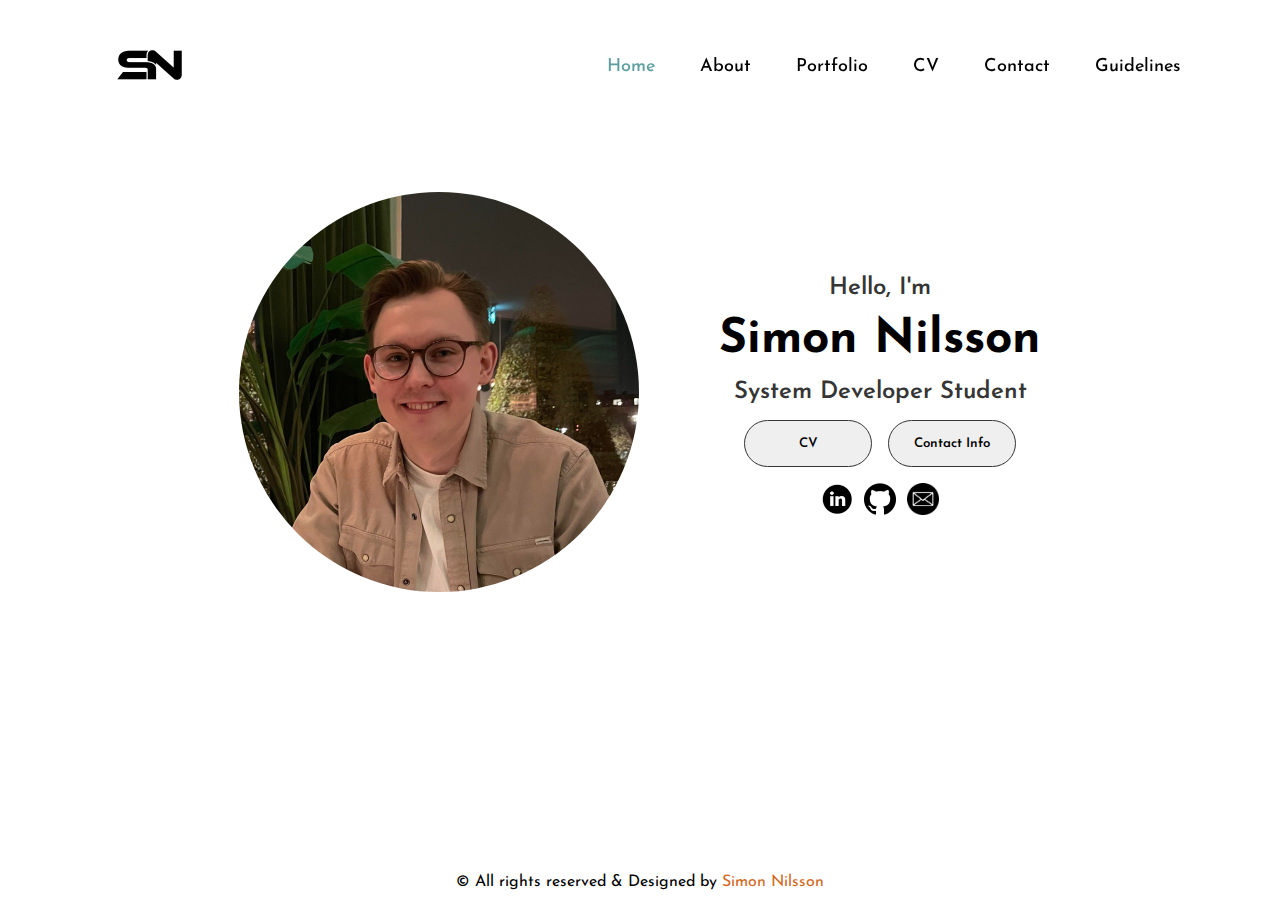
<file: Index.html>
<!DOCTYPE html>
<html lang="en">
  <head>
    <meta charset="UTF-8" />
    <meta name="viewport" content="width=device-width, initial-scale=1.0" />
    <title>CV</title>
    
    <link rel="stylesheet" href="https://fonts.googleapis.com/css2?family=Josefin+Sans:ital,wght@0,100..700;1,100..700&display=swap">
    <link rel="stylesheet" href="CSS/style.css" />
    
  </head>
  <body>
    <header class="header">
      <a href="Index.html" class="logo"
        ><img src="Images/snlogo-removebg-preview.png" alt="Simon N Logo"
      /></a>
      <nav class="navbar">
        <a href="Index.html" class="active">Home</a>
        <a href="about.html">About</a>
        <a href="portfolio.html">Portfolio</a>
        <a href="CV.html">CV</a>
        <a href="contact.html">Contact</a>
        <a href="WCAGA+AA.html">Guidelines</a>
      </nav>
    </header>
    <section id="profile">
      <div class="section-pic-container">
        <img src="/Images/simon.jpg" alt="Simon Profile Picture" />
      </div>
      <div class="section-text">
        <p class="section-text-p1">Hello, I'm</p>
        <h1 class="title">Simon Nilsson</h1>
        <p class="section-text-p2">System Developer Student</p>
        <div class="btn-container">
          <a href="CV.html"><button class="btn btn-color1">CV</button></a>
          <a href="contact.html"
            ><button class="btn btn-color2">Contact Info</button></a
          >
        </div>
        <div id="socials-container">
          <a
            href="https://www.linkedin.com/in/simon-nilsson-925992185/"
            target="_blank"
            ><img
              src="Images/Linkedin.png"
              alt="My LinkedIn profile."
              class="icon"
          /></a>

          <a href="https://github.com/simonnilsson9" target="_blank"
            ><img
              src="/Images/Github.png"
              alt="My Github profile."
              class="icon"
          /></a>

          <a href="mailto:simon.nilsson.10@gmail.com" target="_blank"
            ><img src="/Images/e-mail.png" alt="My e-mail adress." class="icon"
          /></a>
        </div>
      </div>
    </section>
    <footer>
      <p>
        &copy; All rights reserved & Designed by
        <span class="designer">Simon Nilsson</span>
      </p>
    </footer>
  </body>
</html>
</file>
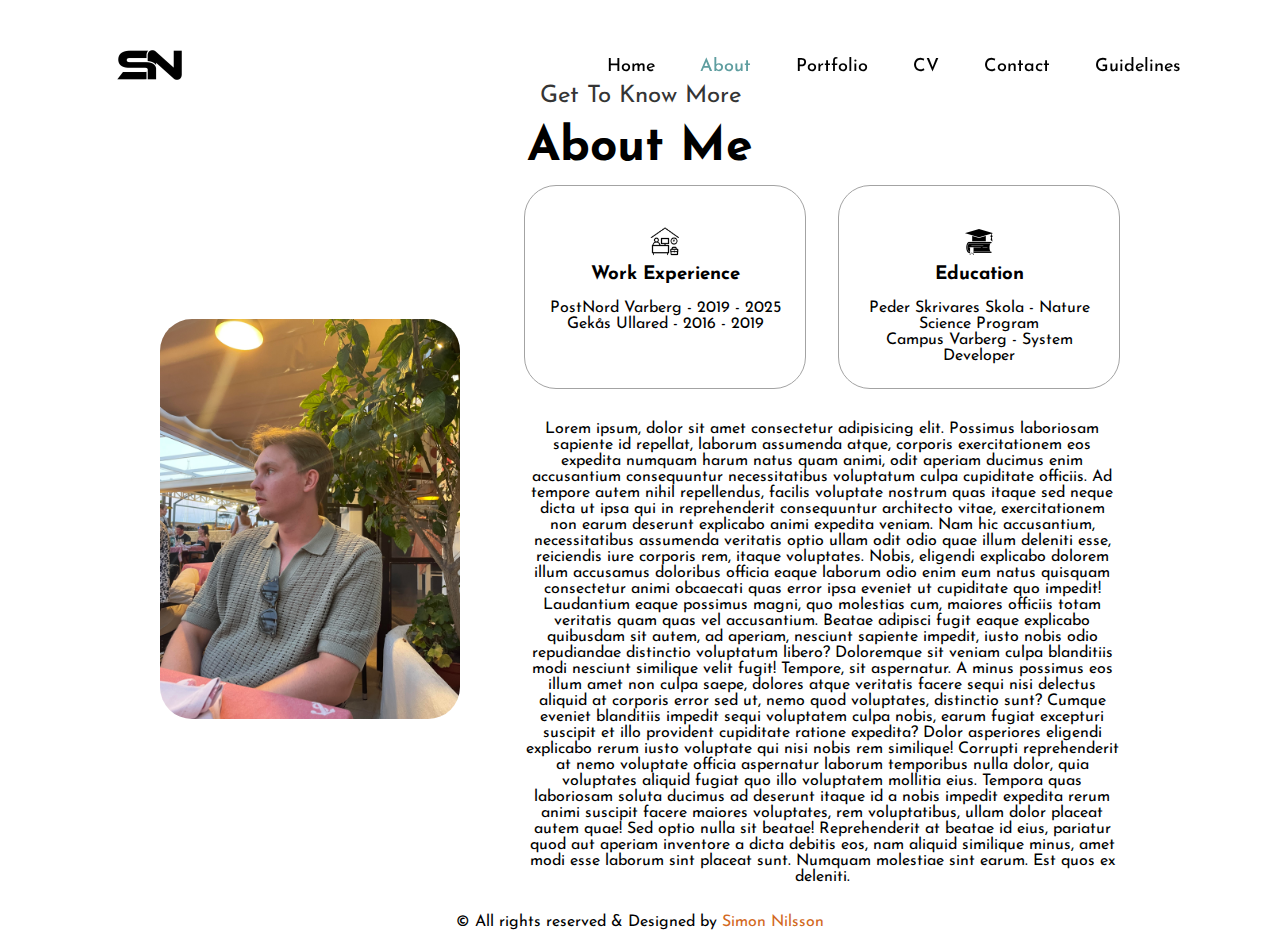
<file: about.html>
<!DOCTYPE html>
<html lang="en">
  <head>
    <meta charset="UTF-8" />
    <meta name="viewport" content="width=device-width, initial-scale=1.0" />
    <title>About Me</title>
    <link
      rel="stylesheet"
      href="https://fonts.googleapis.com/css2?family=Josefin+Sans:ital,wght@0,100..700;1,100..700&display=swap"
    />
    <link rel="stylesheet" href="CSS/style.css" />
  </head>
  <body>
    <header class="header">
      <a href="Index.html" class="logo"
        ><img src="Images/snlogo-removebg-preview.png" alt="Simon N Logo"
      /></a>

      <nav class="navbar">
        <a href="Index.html">Home</a>
        <a href="about.html" class="active">About</a>
        <a href="portfolio.html">Portfolio</a>
        <a href="CV.html">CV</a>
        <a href="contact.html">Contact</a>
        <a href="WCAGA+AA.html">Guidelines</a>
      </nav>
    </header>
    <section id="about">
      <p class="section-text-p1">Get To Know More</p>
      <h1 class="title-about">About Me</h1>
      <div class="section-container">
        <div class="section--pic-container">
          <img
            src="/Images/aboutme.jpg"
            alt="Profile picture"
            class="about-pic"
          />
        </div>
        <div class="about-details-container">
          <div class="about-containers">
            <div class="details-container">
              <img src="Images/work.png" alt="Work" class="icon" />
              <h3>Work Experience</h3>
              <br />
              <p>
                PostNord Varberg - 2019 - 2025 <br />Gekås Ullared - 2016 - 2019
              </p>
            </div>
            <div class="details-container">
              <img src="Images/education.png" alt="Education" class="icon" />
              <h3>Education</h3>
              <br />
              <p>
                Peder Skrivares Skola - Nature Science Program <br />Campus
                Varberg - System Developer
              </p>
            </div>
          </div>
          <div class="text-container">
            <p>
              Lorem ipsum, dolor sit amet consectetur adipisicing elit. Possimus
              laboriosam sapiente id repellat, laborum assumenda atque, corporis
              exercitationem eos expedita numquam harum natus quam animi, odit
              aperiam ducimus enim accusantium consequuntur necessitatibus
              voluptatum culpa cupiditate officiis. Ad tempore autem nihil
              repellendus, facilis voluptate nostrum quas itaque sed neque dicta
              ut ipsa qui in reprehenderit consequuntur architecto vitae,
              exercitationem non earum deserunt explicabo animi expedita veniam.
              Nam hic accusantium, necessitatibus assumenda veritatis optio
              ullam odit odio quae illum deleniti esse, reiciendis iure corporis
              rem, itaque voluptates. Nobis, eligendi explicabo dolorem illum
              accusamus doloribus officia eaque laborum odio enim eum natus
              quisquam consectetur animi obcaecati quas error ipsa eveniet ut
              cupiditate quo impedit! Laudantium eaque possimus magni, quo
              molestias cum, maiores officiis totam veritatis quam quas vel
              accusantium. Beatae adipisci fugit eaque explicabo quibusdam sit
              autem, ad aperiam, nesciunt sapiente impedit, iusto nobis odio
              repudiandae distinctio voluptatum libero? Doloremque sit veniam
              culpa blanditiis modi nesciunt similique velit fugit! Tempore, sit
              aspernatur. A minus possimus eos illum amet non culpa saepe,
              dolores atque veritatis facere sequi nisi delectus aliquid at
              corporis error sed ut, nemo quod voluptates, distinctio sunt?
              Cumque eveniet blanditiis impedit sequi voluptatem culpa nobis,
              earum fugiat excepturi suscipit et illo provident cupiditate
              ratione expedita? Dolor asperiores eligendi explicabo rerum iusto
              voluptate qui nisi nobis rem similique! Corrupti reprehenderit at
              nemo voluptate officia aspernatur laborum temporibus nulla dolor,
              quia voluptates aliquid fugiat quo illo voluptatem mollitia eius.
              Tempora quas laboriosam soluta ducimus ad deserunt itaque id a
              nobis impedit expedita rerum animi suscipit facere maiores
              voluptates, rem voluptatibus, ullam dolor placeat autem quae! Sed
              optio nulla sit beatae! Reprehenderit at beatae id eius, pariatur
              quod aut aperiam inventore a dicta debitis eos, nam aliquid
              similique minus, amet modi esse laborum sint placeat sunt. Numquam
              molestiae sint earum. Est quos ex deleniti.
            </p>
          </div>
        </div>
      </div>
    </section>
    <footer>
      <p>
        &copy; All rights reserved & Designed by
        <span class="designer">Simon Nilsson</span>
      </p>
  </footer>
  </body>
</html>
</file>
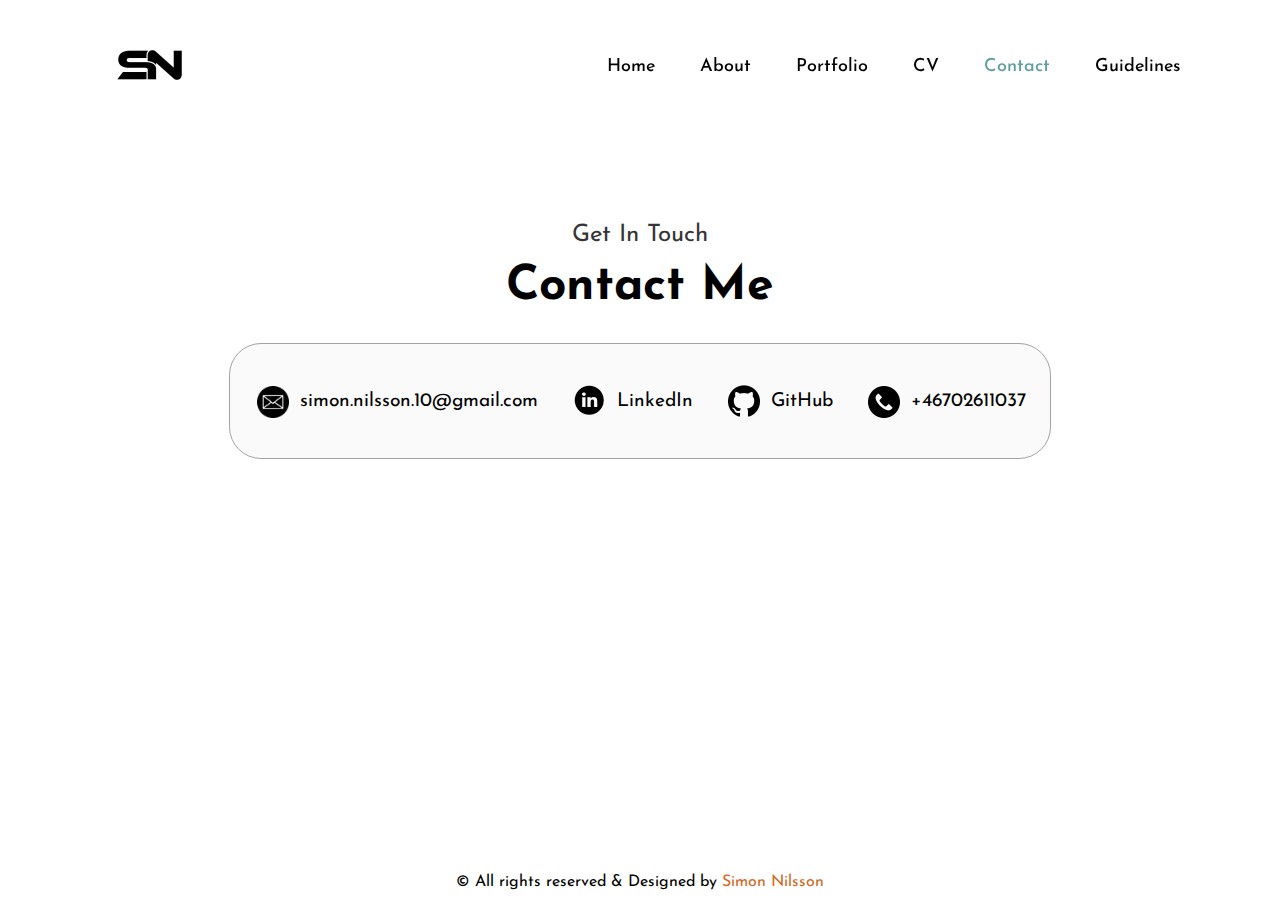
<file: contact.html>
<!DOCTYPE html>
<html lang="en">
  <head>
    <meta charset="UTF-8" />
    <meta name="viewport" content="width=device-width, initial-scale=1.0" />
    <title>Contact Me</title>
    <link rel="stylesheet" href="https://fonts.googleapis.com/css2?family=Josefin+Sans:ital,wght@0,100..700;1,100..700&display=swap">
    <link rel="stylesheet" href="CSS/style.css" />
    
  </head>
  <body>
    <header class="header">
      <a href="Index.html" class="logo"
        ><img src="Images/snlogo-removebg-preview.png" alt="Simon N Logo"
      /></a>
      <nav class="navbar">
        <a href="Index.html">Home</a>
        <a href="about.html">About</a>
        <a href="portfolio.html">Portfolio</a>
        <a href="CV.html">CV</a>
        <a href="contact.html" class="active">Contact</a>
        <a href="WCAGA+AA.html">Guidelines</a>
      </nav>
    </header>
    <section id="contact">
      <p class="section-text-p1">Get In Touch</p>
      <h1 class="title">Contact Me</h1>
      <div class="contact-info-upper-container">
        <div class="contact-info-container">
          <img
            src="/Images/e-mail.png"
            alt="e-mail"
            class="icon contact-icon-email"
          />
          <p>
            <a href="mailto:simon.nilsson.10@gmail.com"
              >simon.nilsson.10@gmail.com</a
            >
          </p>
        </div>
        <div class="contact-info-container">
          <img
            src="/Images/Linkedin.png"
            alt="LinkedIn"
            class="icon contact-icon"
          />
          <p>
            <a href="https://www.linkedin.com/in/simon-nilsson-925992185/"
              >LinkedIn</a
            >
          </p>
        </div>
        <div class="contact-info-container">
          <img
            src="/Images/Github.png"
            alt="Github"
            class="icon contact-icon"
          />
          <p>
            <a href="https://github.com/simonnilsson9/"
              >GitHub</a
            >
          </p>
        </div>
        <div class="contact-info-container">
          <img
            src="/Images/phone.png"
            alt="phone"
            class="icon contact-icon-phone"
          />
          <p>
            <a href="tel:+46702611037"
              >+46702611037</a
            >
          </p>
        </div>
      </div>
    </section>
    <footer>
      <p>
        &copy; All rights reserved & Designed by
        <span class="designer">Simon Nilsson</span>
      </p>
  </footer>
  </body>
</html>
</file>
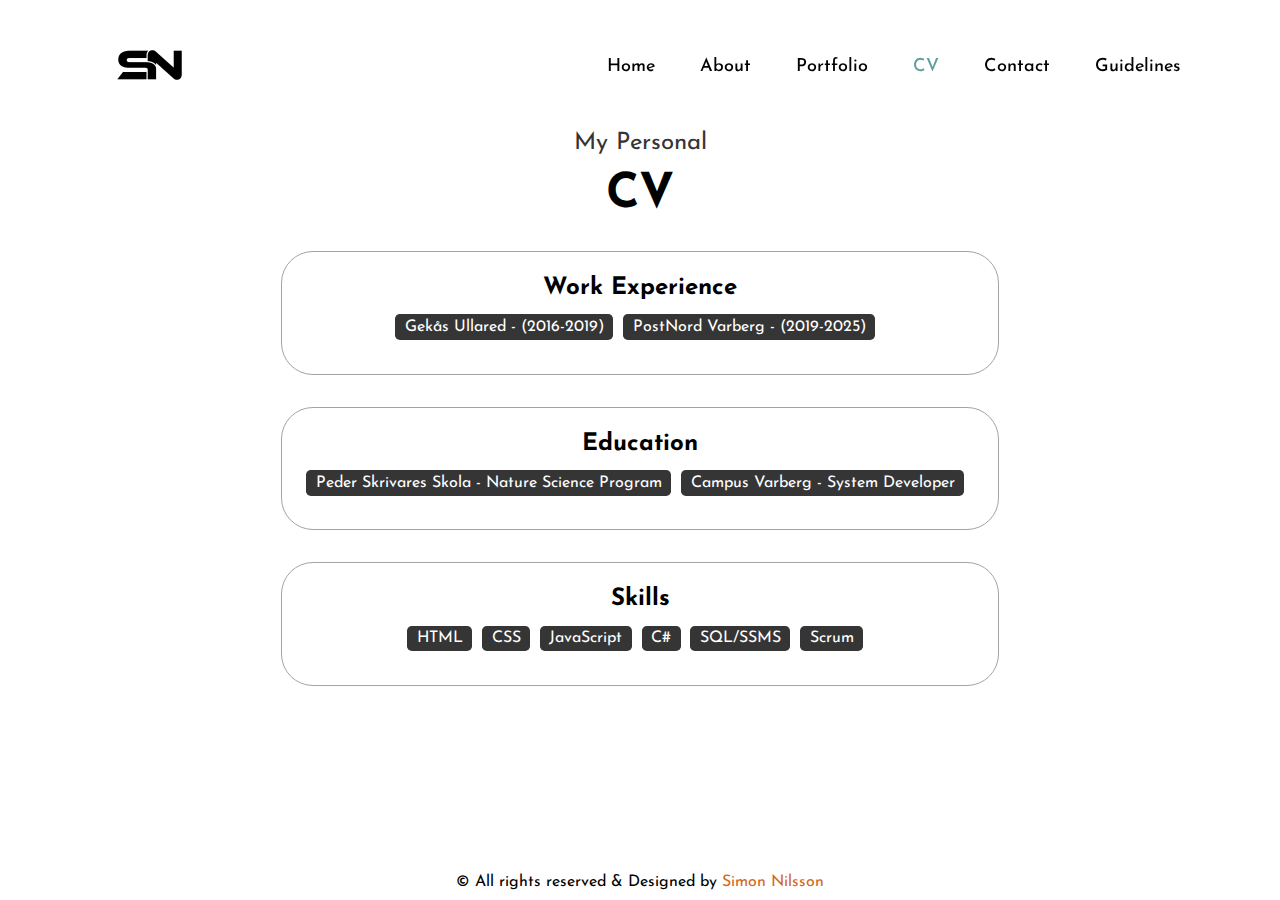
<file: CV.html>
<!DOCTYPE html>
<html lang="en">
  <head>
    <meta charset="UTF-8" />
    <meta name="viewport" content="width=device-width, initial-scale=1.0" />
    <title>CV & Skills</title>
    <link
      rel="stylesheet"
      href="https://fonts.googleapis.com/css2?family=Josefin+Sans:ital,wght@0,100..700;1,100..700&display=swap"
    />
    <link rel="stylesheet" href="CSS/style.css" />
  </head>
  <body>
    <header class="header">
      <a href="Index.html" class="logo"
        ><img src="Images/snlogo-removebg-preview.png" alt="Simon N Logo"
      /></a>
      <nav class="navbar">
        <a href="Index.html">Home</a>
        <a href="about.html">About</a>
        <a href="portfolio.html">Portfolio</a>
        <a href="CV.html" class="active">CV</a>
        <a href="contact.html">Contact</a>
        <a href="WCAGA+AA.html">Guidelines</a>
      </nav>
    </header>
    <section id="CV">
      <p class="section-text-p1">My Personal</p>
      <h1 class="title">CV</h1>
      <div class="CV-details-containers">
        <div class="CV-container">
          <div class="CV-details-container">
            <h2>Work Experience</h2>
            <ul>
              <li>Gekås Ullared - (2016-2019)</li>
              <li>PostNord Varberg - (2019-2025)</li>
            </ul>
          </div>
        </div>
      </div>
      <div class="CV-details-containers">
        <div class="CV-container">
          <div class="CV-details-container">
            <h2>Education</h2>
            <ul>
              <li>Peder Skrivares Skola - Nature Science Program</li>
              <li>Campus Varberg - System Developer</li>
            </ul>
          </div>
        </div>
      </div>
      <div class="CV-details-containers">
        <div class="CV-container">
          <div class="CV-details-container">
            <h2>Skills</h2>
            <p>
              <ul>
                <li>HTML</li>
                <li>CSS</li>
                <li>JavaScript</li>
                <li>C#</li>
                <li>SQL/SSMS</li>
                <li>Scrum</li>
              </ul>
            </p>
          </div>
        </div>
      </div>
    </section>
    <footer>
      <p>
        &copy; All rights reserved & Designed by
        <span class="designer">Simon Nilsson</span>
      </p>
  </footer>
  </body>
</html>
</file>
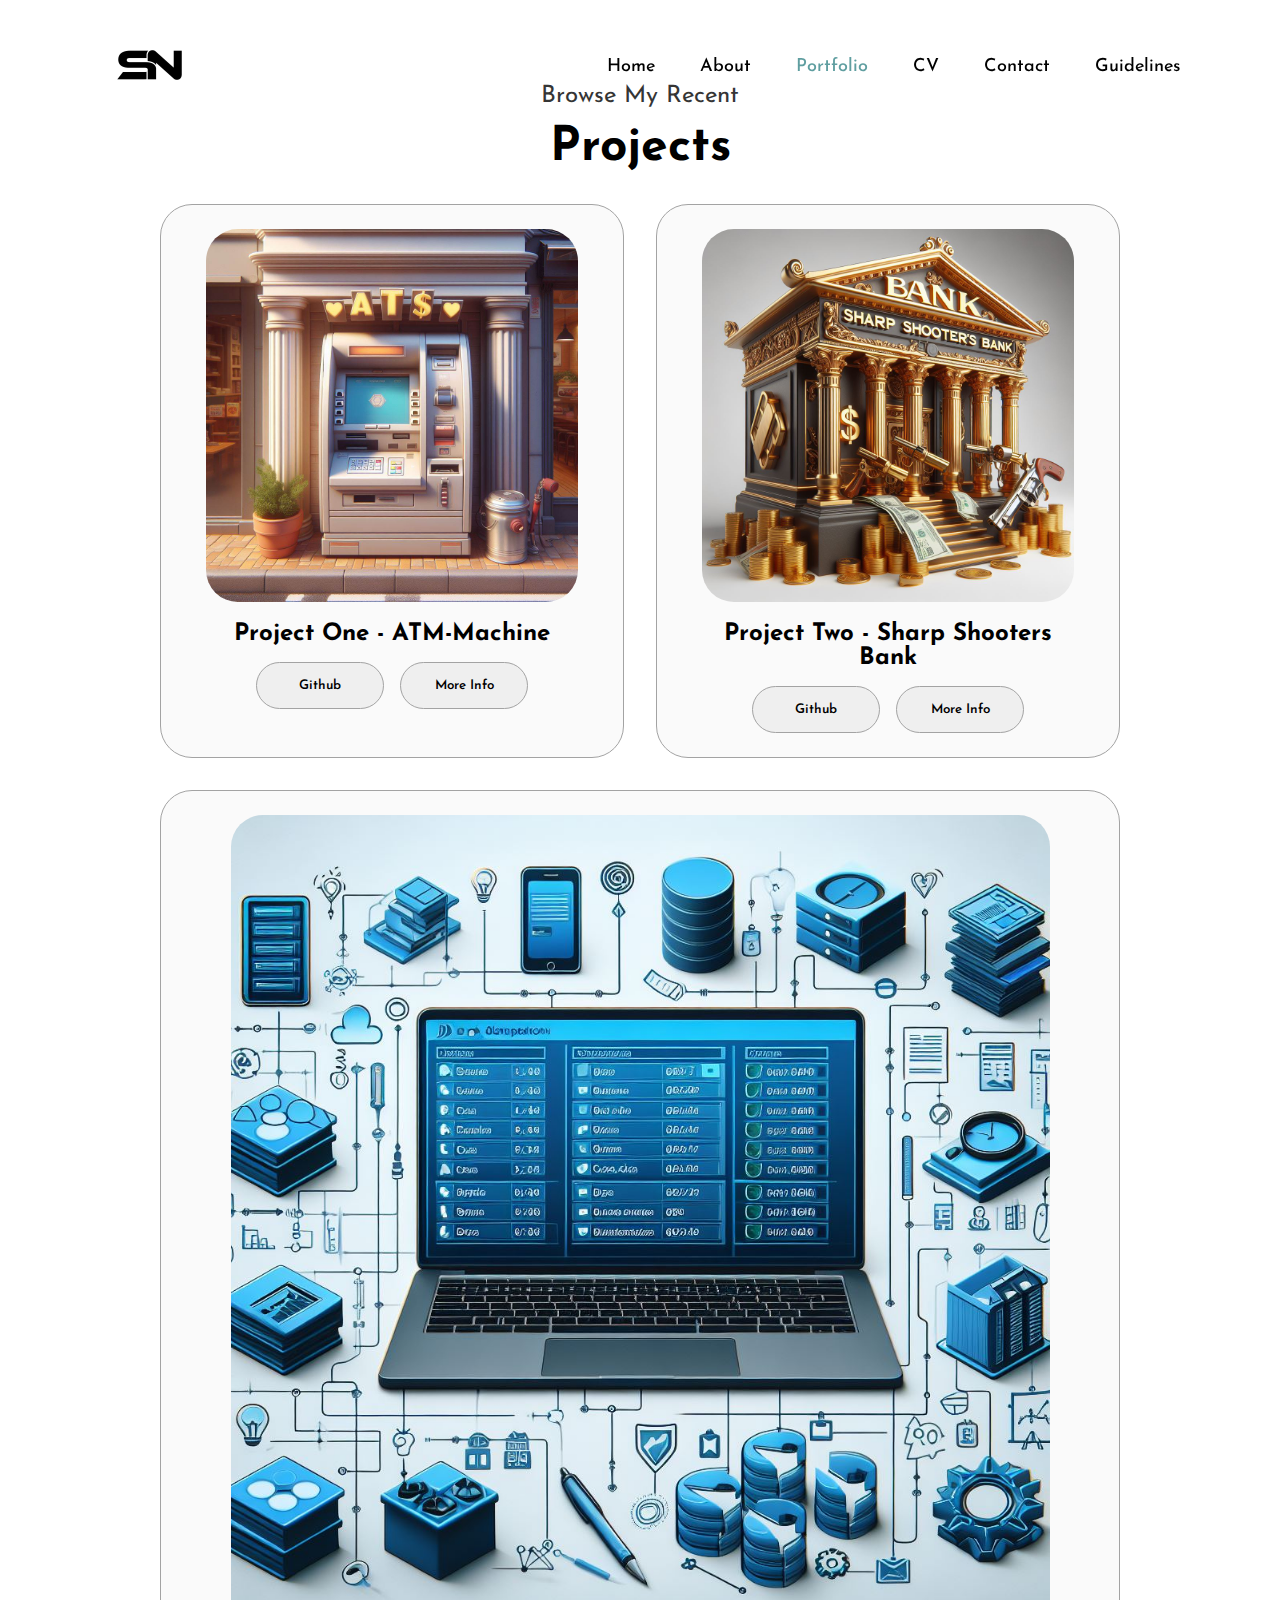
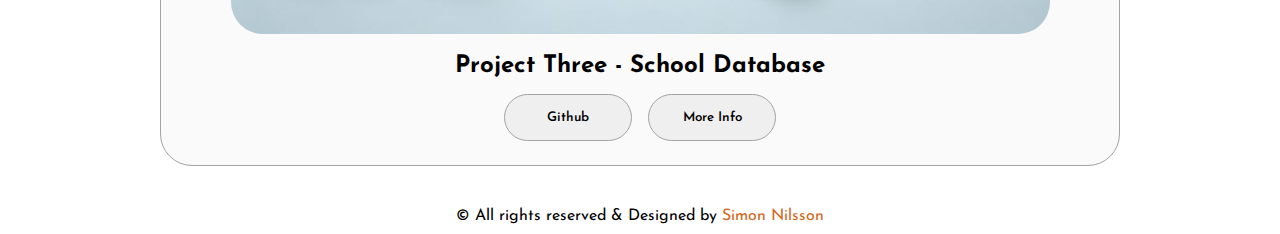
<file: portfolio.html>
<!DOCTYPE html>
<html lang="en">
  <head>
    <meta charset="UTF-8" />
    <meta name="viewport" content="width=device-width, initial-scale=1.0" />
    <title>Portfolio</title>
    <link
      rel="stylesheet"
      href="https://fonts.googleapis.com/css2?family=Josefin+Sans:ital,wght@0,100..700;1,100..700&display=swap"
    />
    <link rel="stylesheet" href="CSS/style.css" />
  </head>
  <body>
    <header class="header">
      <a href="Index.html" class="logo"
        ><img src="Images/snlogo-removebg-preview.png" alt="Simon Nilsson Logo"
      /></a>
      <nav class="navbar">
        <a href="Index.html">Home</a>
        <a href="about.html">About</a>
        <a href="portfolio.html" class="active">Portfolio</a>
        <a href="CV.html">CV</a>
        <a href="contact.html">Contact</a>
        <a href="WCAGA+AA.html">Guidelines</a>
      </nav>
    </header>
    <div id="modal1" class="modal">
      <div class="modal-content">
        <a href="#" class="close-button">&#10006;</a>
        <h2>Project One</h2>
        <p>My first project where I coded a "mini" bank. You could transfer,
          withdraw and take loans.</p>
      </div>
    </div>
    <div id="modal2" class="modal">
      <div class="modal-content">
        <a href="#" class="close-button">&#10006;</a>
        <h2>Project Two</h2>
        <p>Our first group-project. We used OOP and created a more developed
          bank-application named Sharp Shooters Bank.</p>
      </div>
    </div>
    <div id="modal3" class="modal">
      <div class="modal-content">
        <a href="#" class="close-button">&#10006;</a>
        <h2>Project Three</h2>
        <p>My first database project which involved setting up a database for a
          school.</p>
      </div>
    </div>

    <section id="projects">
      <p class="section-text-p1">Browse My Recent</p>
      <h1 class="title">Projects</h1>
      <div class="projects-details-container">
        <div class="about-containers">
          <div class="details-container color-container">
            <div class="article-container">
              <img
                src="/Images/ATM.jpg"
                alt="Project 1 ATM/Bank"
                class="project-img"
              />
            </div>
            <h2 class="project-title">Project One - ATM-Machine</h2>
            <div class="btn-container">
              <a
                href="https://github.com/simonnilsson9/Individuellt-projekt"
                target="_blank"
              >
                <button class="btn btn-color2 project-btn">Github</button></a
              >
              <a href="#modal1">
                <button type="button" class="btn btn-color2 project-btn">
                  More Info
                </button></a
              >
            </div>
          </div>
          <div class="details-container color-container">
            <div class="article-container">
              <img
                src="/Images/Sharp Shooters Bank.jpg"
                alt="Project 2 Sharp Shooters Bank"
                class="project-img"
              />
            </div>
            <h2 class="project-title">Project Two - Sharp Shooters Bank</h2>
            <div class="btn-container">
              <a
                href="https://github.com/Eddanz/Sharp-Shooters"
                target="_blank"
              >
                <button class="btn btn-color2 project-btn">Github</button></a
              >
              <a href="#modal2">
                <button type="button" class="btn btn-color2 project-btn">
                  More Info
                </button></a
              >
            </div>
          </div>
          <div class="details-container color-container">
            <div class="article-container">
              <img
                src="/Images/School-Database.jpg"
                alt="Project 3 School Database"
                class="project-img"
              />
            </div>
            <h2 class="project-title">Project Three - School Database</h2>
            <div class="btn-container">
              <a
                href="https://github.com/simonnilsson9/DB-School-Project"
                target="_blank"
              >
                <button class="btn btn-color2 project-btn">Github</button></a
              >
              <a href="#modal3">
                <button type="button" class="btn btn-color2 project-btn">
                  More Info
                </button></a
              >
            </div>
          </div>
        </div>
      </div>
    </section>
    <footer>
      <p>
        &copy; All rights reserved & Designed by
        <span class="designer">Simon Nilsson</span>
      </p>
    </footer>
  </body>
</html>
</file>
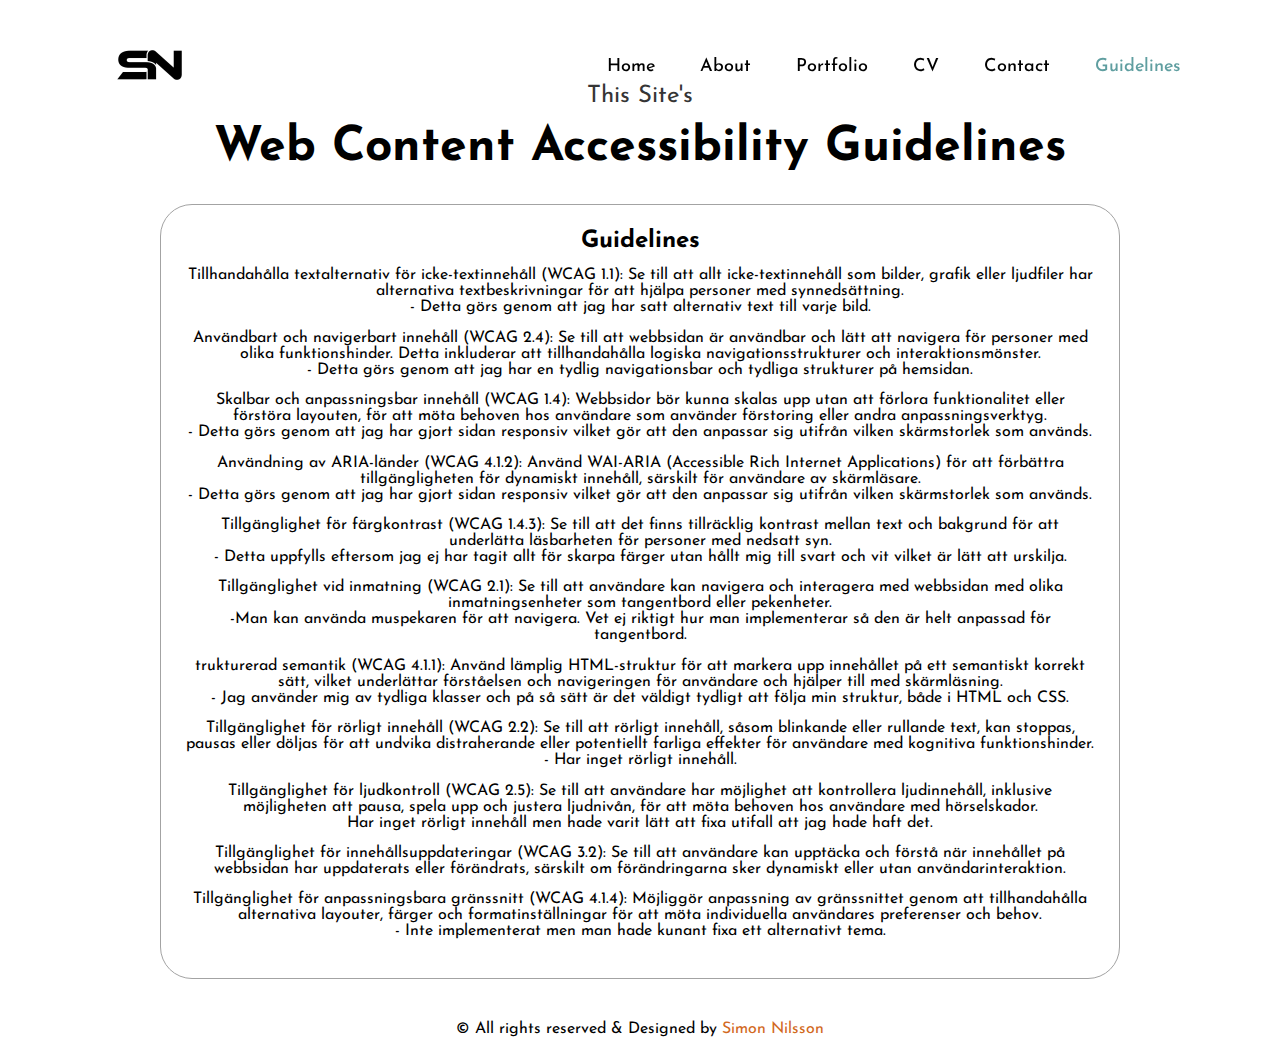
<file: WCAGA+AA.html>
<!DOCTYPE html>
<html lang="en">
<head>
    <meta charset="UTF-8">
    <meta name="viewport" content="width=device-width, initial-scale=1.0">
    <title>Webbriktlinjer</title>
    <link rel="stylesheet" href="https://fonts.googleapis.com/css2?family=Josefin+Sans:ital,wght@0,100..700;1,100..700&display=swap">
    <link rel="stylesheet" href="CSS/style.css" />
</head>
<body>
    <header class="header">
        <a href="Index.html" class="logo"
          ><img src="Images/snlogo-removebg-preview.png" alt="Simon N Logo"
        /></a>
        <nav class="navbar">
          <a href="Index.html">Home</a>
          <a href="about.html">About</a>
          <a href="portfolio.html">Portfolio</a>
          <a href="CV.html">CV</a>
          <a href="contact.html" >Contact</a>
          <a href="WCAGA+AA.html" class="active">Guidelines</a>
        </nav>
      </header>
      <section id="web-guidelines">
        <p class="section-text-p1">This Site's</p>
        <h1 class="title">Web Content Accessibility Guidelines</h1>
        <div class="web-details-containers">
          <div class="web-container">
            <div class="web-details-container">
              <h2>Guidelines</h2>
              <ul>
                <li>Tillhandahålla textalternativ för icke-textinnehåll (WCAG 1.1): Se till att allt icke-textinnehåll som bilder, grafik eller ljudfiler har alternativa textbeskrivningar för att hjälpa personer med synnedsättning.<br>- Detta görs genom att jag har satt alternativ text till varje bild.</li>
                <li>Användbart och navigerbart innehåll (WCAG 2.4): Se till att webbsidan är användbar och lätt att navigera för personer med olika funktionshinder. Detta inkluderar att tillhandahålla logiska navigationsstrukturer och interaktionsmönster. <br>- Detta görs genom att jag har en tydlig navigationsbar och tydliga strukturer på hemsidan.</li>
                <li>Skalbar och anpassningsbar innehåll (WCAG 1.4): Webbsidor bör kunna skalas upp utan att förlora funktionalitet eller förstöra layouten, för att möta behoven hos användare som använder förstoring eller andra anpassningsverktyg. <br>- Detta görs genom att jag har gjort sidan responsiv vilket gör att den anpassar sig utifrån vilken skärmstorlek som används.</li>
                <li>Användning av ARIA-länder (WCAG 4.1.2): Använd WAI-ARIA (Accessible Rich Internet Applications) för att förbättra tillgängligheten för dynamiskt innehåll, särskilt för användare av skärmläsare. <br>- Detta görs genom att jag har gjort sidan responsiv vilket gör att den anpassar sig utifrån vilken skärmstorlek som används.</li>
                <li>Tillgänglighet för färgkontrast (WCAG 1.4.3): Se till att det finns tillräcklig kontrast mellan text och bakgrund för att underlätta läsbarheten för personer med nedsatt syn. <br>- Detta uppfylls eftersom jag ej har tagit allt för skarpa färger utan hållt mig till svart och vit vilket är lätt att urskilja.</li>
                <li>Tillgänglighet vid inmatning (WCAG 2.1): Se till att användare kan navigera och interagera med webbsidan med olika inmatningsenheter som tangentbord eller pekenheter. <br>-Man kan använda muspekaren för att navigera. Vet ej riktigt hur man implementerar så den är helt anpassad för tangentbord.</li>
                <li>trukturerad semantik (WCAG 4.1.1): Använd lämplig HTML-struktur för att markera upp innehållet på ett semantiskt korrekt sätt, vilket underlättar förståelsen och navigeringen för användare och hjälper till med skärmläsning. <br>- Jag använder mig av tydliga klasser och på så sätt är det väldigt tydligt att följa min struktur, både i HTML och CSS.</li>
                <li>Tillgänglighet för rörligt innehåll (WCAG 2.2): Se till att rörligt innehåll, såsom blinkande eller rullande text, kan stoppas, pausas eller döljas för att undvika distraherande eller potentiellt farliga effekter för användare med kognitiva funktionshinder. <br>- Har inget rörligt innehåll.</li>
                <li>Tillgänglighet för ljudkontroll (WCAG 2.5): Se till att användare har möjlighet att kontrollera ljudinnehåll, inklusive möjligheten att pausa, spela upp och justera ljudnivån, för att möta behoven hos användare med hörselskador. <br>Har inget rörligt innehåll men hade varit lätt att fixa utifall att jag hade haft det.</li>
                <li>Tillgänglighet för innehållsuppdateringar (WCAG 3.2): Se till att användare kan upptäcka och förstå när innehållet på webbsidan har uppdaterats eller förändrats, särskilt om förändringarna sker dynamiskt eller utan användarinteraktion.</li>
                <li>Tillgänglighet för anpassningsbara gränssnitt (WCAG 4.1.4): Möjliggör anpassning av gränssnittet genom att tillhandahålla alternativa layouter, färger och formatinställningar för att möta individuella användares preferenser och behov. <br>- Inte implementerat men man hade kunant fixa ett alternativt tema.</li>
            
              </ul>
            </div>
          </div>
        </div>

      <footer>
        <p>
          &copy; All rights reserved & Designed by
          <span class="designer">Simon Nilsson</span>
        </p>
    </footer>
</body>
</html>
</file>
<file: CSS/style.css>
* {
  padding: 0;
  margin: 0;
  box-sizing: border-box;
  font-family: "Josefin Sans", sans-serif;
}
body {
  min-height: 100vh;
  display: flex;
  flex-direction: column;
}

.header {
  position: fixed;
  top: 0;
  left: 0;
  width: 100%;
  padding: 1.25rem 6.25rem;
  background: transparent;
  display: flex;
  justify-content: space-between;
  align-items: center;
  z-index: 100;
}

header img {
  width: 25%;
}

.navbar a {
  position: relative;
  font-size: 1.125rem;
  color: black;
  font-weight: 500;
  text-decoration: none;
  margin-left: 2.5rem;
}

.navbar a::before {
  content: "";
  position: absolute;
  top: 100%;
  left: 0;
  width: 0;
  height: 0.125rem;
  background: black;
  transition: 0.3s;
}

.navbar a:hover:before {
  width: 100%;
}

.navbar a.active {
  color: cadetblue;
}
.designer {
  color: chocolate;
}

/* SECTION */

section {
  padding-top: 4vh;
  height: 96vh;
  margin: 0 10rem;
  box-sizing: border-box;
  min-height: fit-content;
}

.section-container {
  display: flex;
}

#profile {
  display: flex;
  justify-content: center;
  gap: 5rem;
  height: 80vh;
}

.section-pic-container {
  display: flex;
  height: 25rem;
  margin: auto 0;
}

.section-pic-container img {
  border-radius: 50%;
}

.section-text {
  align-self: center;
  text-align: center;
}

.section-text p {
  font-weight: 600;
}

.section-text-p1 {
  font-size: 1.5rem;
  margin-bottom: 1rem;
  color: rgb(53, 53, 53);
  text-align: center;
  padding-top: 5%;
}
.section-text-p2 {
  font-size: 1.5rem;
  margin-top: 1rem;
  margin-bottom: 1rem;
  color: rgb(53, 53, 53);
}

.title {
  font-size: 3rem;
  text-align: center;
}

#socials-containter {
  display: flex;
  justify-content: center;
  margin-top: 11rem;
  gap: 1rem;
}

.icon {
  cursor: pointer;
  height: 2rem;
  margin: 0.2rem;
  margin-top: 1rem;
}

/* BUTTONS */

.btn-container {
  display: flex;
  justify-content: center;
  gap: 1rem;
}

.btn {
  font-weight: 600;
  transition: all 300ms ease;
  padding: 1rem;
  width: 8rem;
  border-radius: 2rem;
}

.btn-color1,
.btn-color2 {
  border: rgb(53, 53, 53) 1.6px solid;
}

.btn-color1:hover,
.btn-color2:hover {
  border: rgb(53, 53, 53);
  cursor: pointer;
}
.btn-color1:hover,
.btn-color2:hover {
  background-color: rgb(53, 53, 53);
  color: white;
}

footer {
  text-align: center;
  padding: 10px 0;
  position: relative;
  bottom: 0px;
  width: 100%;
  margin-top: auto;
}

footer p {
  position: relative;
  color: black;
  text-align: center;
}

/*ABOUT*/

.title-about {
  font-size: 3rem;
  text-align: center;
}

.about-containers {
  gap: 2rem;
  margin-bottom: 2rem;
  margin-top: 2rem;
}

.about-details-container {
  justify-content: center;
  flex-direction: column;
}

.about-containers,
.about-details-container {
  display: flex;
  text-align: center;
}

.about-pic {
  border-radius: 2rem;
  height: 25rem;
}

.details-container {
  padding: 1.5rem;
  flex: 1;
  background: white;
  border-radius: 2rem;
  border: rgb(53, 53, 53) 0.1rem solid;
  border-color: rgb(163, 163, 163);
}

.section-container {
  gap: 4rem;
  height: 80%;
}

.section--pic-container {
  height: 25rem;
  width: 25rem;
  margin: auto 0;
}

/* Portfolio */

.color-container {
  border-color: rgb(163, 163, 163);
  background: rgb(250, 250, 250);
}

.project-img {
  border-radius: 2rem;
  width: 90%;
  height: 90%;
}

.project-title {
  margin: 1rem;
  color: black;
  text-align: center;
}

.project-btn {
  color: black;
  border-color: rgb(163, 163, 163);
}

.modal {
  display: none; 
  position: fixed; 
  left: 0;
  top: 0;
  width: 100%;
  height: 100%;
  background-color: rgba(0, 0, 0, 0.5); 
  z-index: 1; 
}

.modal:target {
  display: block;
}

.modal h2{
  text-align: center;
  margin-bottom: 2%;
}

.modal p{
  text-align: center;
}

.modal-content {
  background-color: #fefefe;
  margin: 20% auto; 
  padding: 30px;
  border: 1px solid #888;
  width: 80%; 
  max-width: 600px; 
  border-radius: 20px;
}

/* Stil för stängknappen */
.close-button {
  float: right; /* Positionera knappen till höger */
  font-size: 28px; /* Storleken på stängsymbolen */
  font-weight: bold;
  color: black;
}

.close-button:hover,
.close-button:focus {
  color: cadetblue;
  text-decoration: none;
  cursor: pointer;
}

/* Contact */

#contact {
  display: flex;
  justify-content: center;
  flex-direction: column;
  height: 70vh;
}

.contact-info-upper-container {
  display: flex;
  justify-content: center;
  border-radius: 2rem;
  border: rgb(53, 53, 53) 1.6px solid;
  border-color: rgb(163, 163, 163);
  background: rgb(250, 250, 250);
  margin: 2rem auto;
  padding: 0.5rem;
}

.contact-info-container {
  display: flex;
  align-items: center;
  justify-content: center;
  gap: 0.5rem;
  margin: 1rem;
}

.contact-info-container p {
  font-size: larger;
}

.contact-icon,
.contact-icon-email,
.contact-icon-phone {
  cursor: default;
  height: 2rem;
}
.contact-info-container a {
  text-decoration: none;
  color: black;
}

.contact-icon-email {
  margin-bottom: 5%;
}
.contact-icon {
  margin-bottom: 15%;
}

.contact-icon-phone {
  margin-bottom: 9%;
}

.contact-info-container:hover {
  text-decoration: underline;
  transition: 0.3s;
}

/*CV*/
#CV{
  max-width: 50rem;
  max-height: 37.5rem;
  margin: 4.7rem auto;
  padding: 1.25rem;
}

.CV-details-container, .web-details-containers {
  gap: 2rem;
  margin-bottom: 2rem;
  margin-top: 2rem;
  padding: 1.5rem;
  flex: 1;
  background: white;
  border-radius: 2rem;
  border: rgb(53, 53, 53) 0.1rem solid;
  border-color: rgb(163, 163, 163);
}

.CV-details-container h2, .web-details-containers h2 {
  text-align: center;
  padding-bottom: 0.9rem;
}

.CV-details-container ul, .web-details-containers ul{
  text-align: center;
  list-style: none;
  display: flex;
  flex-wrap: wrap;
  justify-content: center;
}

.CV-details-container li {
  background-color: rgb(53, 53, 53);
  color: white;
  border-radius: 0.3rem;
  padding: 0.3rem 0.6rem;
  margin: 0 0.6rem 0.6rem 0;
}

.web-details-containers li{
  margin-bottom: 0.9rem;
}

@media screen and (max-width: 1400px) {
  #profile {
    height: 83vh;
    margin-bottom: 6rem;
  }

  .about-containers {
    flex-wrap: wrap;
  }
}

@media screen and (max-width: 1200px) {
  .section-pic-container {
    display: flex;
    width: 275px;
    height: 275px;
    margin: 0 auto 2rem;
  }

  .header {
    padding: 1rem;
    width: 100%;
    text-align: center;
    display: flex;
    justify-content: center;
    position: static;
    z-index: 0;
  }
  .logo {
    display: none;
  }

  .navbar {
    flex-direction: row;
    display: flex;
    gap: 0;
  }

  .navbar a {
    margin-left: 0.5rem;
  }

  #CV,
  .CV-details-container {
    margin-top: 2rem;
  }

  #profile,
  .section-container {
    display: block;
  }

  section,
  .section-container {
    height: fit-content;
  }

  section {
    margin: 0 5%;
  }

  .section--pic-container {
    width: 275px;
    height: 275px;
    margin: 0 auto 2rem;
    display: flex;
  }

  .about-containers {
    margin-top: 20%;
  }
  footer {
    width: 100%;
    text-align: center;
    margin-bottom: auto;
    padding-top: 20%;
  }

  .contact-info-upper-container {
    flex-wrap: wrap;
    justify-content: center;
  }
}

@media screen and (max-width: 700px) {
  #contact,
  footer {
    text-align: center;
    margin-bottom: auto;
    padding-top: 40%;
  }

  #profile {
    height: 83vh;
    margin-bottom: 0;
  }

  article {
    font-size: 1rem;
  }

  .about-containers,
  .btn-container {
    flex-wrap: wrap;
    justify-content: center;
  }

  .contact-info-container {
    margin: 0;
    flex-wrap: wrap;
  }
  #contact {
    margin-top: -20%;
  }

  .contact-info-container p,
  .navbar a {
    flex-wrap: wrap;
    font-size: 1rem;
  }

  .section--pic-container {
    margin: 10%;
    width: auto;
    height: 46vw;
    justify-content: center;
  }
  .section-pic-container {
    width: 275px;
    height: 275px;
    margin: 0 auto 3%;
  }

  .section-text-p2 {
    font-size: 1.25rem;
  }

  .title {
    font-size: 2rem;
  }

  .text-container {
    text-align: justify;
  }
  .about-details-container {
    margin-top: 65%;
  }
}
</file>
